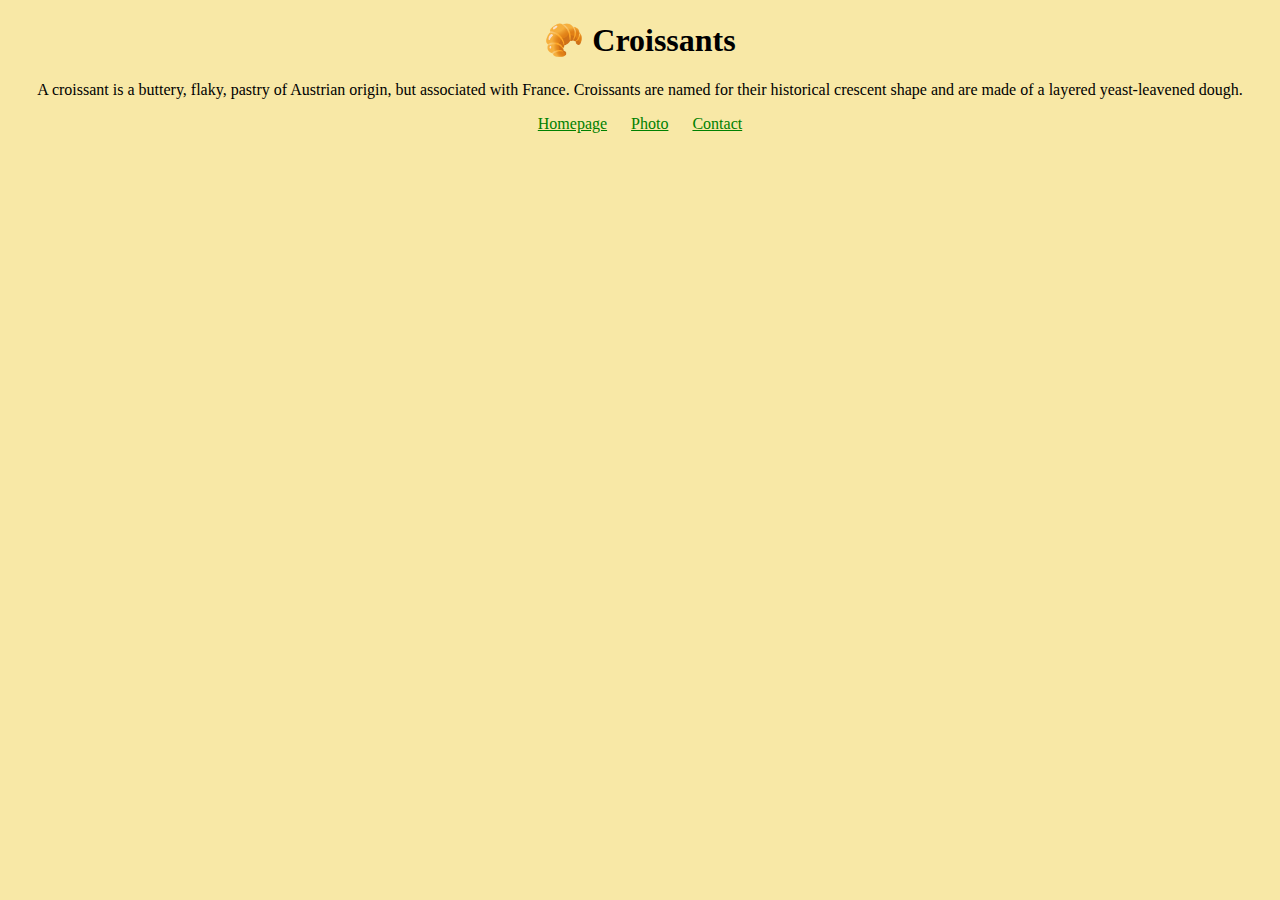
<file: index.html>
<!DOCTYPE html>
<html lang="en">
  <head>
    <meta charset="UTF-8" />
    <meta http-equiv="X-UA-Compatible" content="IE=edge" />
    <meta name="viewport" content="width=device-width, initial-scale=1.0" />
    <meta name="description"  content="A website dedicated to the delicious flaky croissant." />
</head>
    <link rel="stylesheet" href="/styles.css" />
    <title>Best Croissants in NYC - Crossiants.com</title>
  </head>
  <body>
    <h1>🥐 Croissants</h1>
    <p>
      A croissant is a buttery, flaky, pastry of Austrian origin, but associated
      with France. Croissants are named for their historical crescent shape and
      are made of a layered yeast-leavened dough.
    </p>
    <footer>
      <a href="/" title="Home">Homepage</a>
      <a href="/photo.html" title="Croissant photo">Photo</a>
      <a href="/contact.html" title="Contact Croissant.com">Contact</a>
    </footer>
  </body>
</html>
</file>
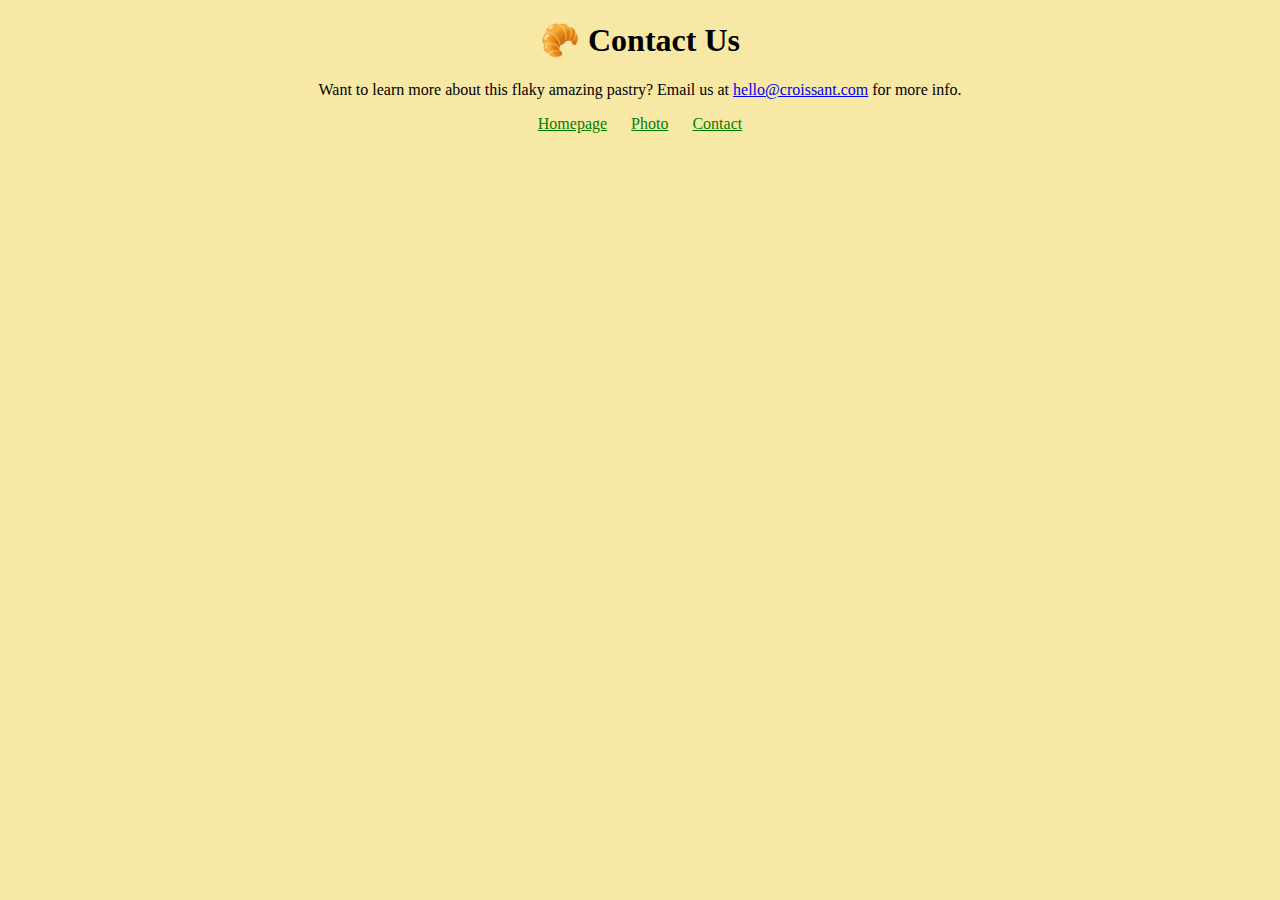
<file: contact.html>
<!DOCTYPE html>
<html lang="en">
  <head>
    <meta charset="UTF-8" />
    <meta http-equiv="X-UA-Compatible" content="IE=edge" />
    <meta name="viewport" content="width=device-width, initial-scale=1.0" />
    <meta name="description"  content="How to contant croissants.com." />
</head>
    <link rel="stylesheet" href="/styles.css" />
    <title>Contact Us - Croissants.com</title>
  </head>
  <body>
    <h1>🥐 Contact Us</h1>
    <p>
      Want to learn more about this flaky amazing pastry? Email us at
      <a href="mailto:hello@croissant.com" title="contact us by email"
        >hello@croissant.com</a
      >
      for more info.
    </p>
    <footer>
      <a href="/" title="Home">Homepage</a>
      <a href="/photo.html" title="Croissant photo">Photo</a>
      <a href="/contact.html" title="Contact Croissant.com">Contact</a>
    </footer>
  </body>
</html>
</file>
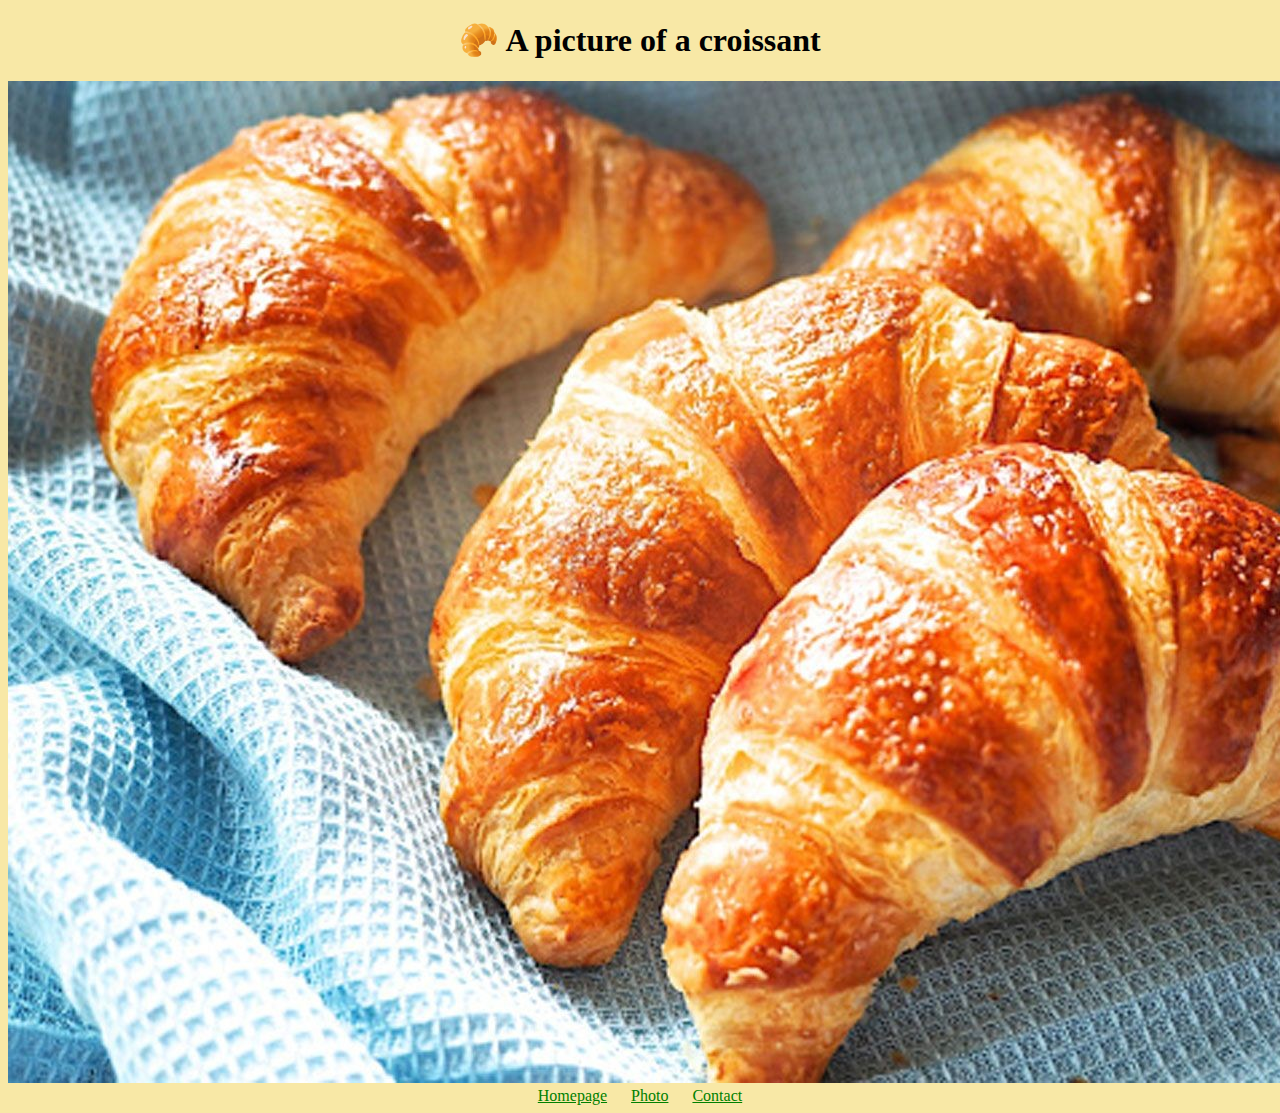
<file: photo.html>
<!DOCTYPE html>
<html lang="en">
  <head>
    <meta charset="UTF-8" />
    <meta http-equiv="X-UA-Compatible" content="IE=edge" />
    <meta name="viewport" content="width=device-width, initial-scale=1.0" />
    <link rel="stylesheet" href="/styles.css" />
    <meta name="description"  content="A picture of multiple crossiants." />
</head>
    <title>A Perfect Example of Crossiants - Crossiants.com</title>
  </head>
  <body>
    <h1>🥐 A picture of a croissant</h1>
    <img
      class="croissant-photo"
      src="/croissants.jpg"
      alt="handmade croissants"
    />
    <footer>
      <a href="/" title="Home">Homepage</a>
      <a href="/photo.html" title="Croissant photo">Photo</a>
      <a href="/contact.html" title="Contact Croissant.com">Contact</a>
    </footer>
  </body>
</html>
</file>
<file: styles.css>
body {
  background: #f8e8a6;
  text-align: center;
}

footer {
  text-align: center;
}

footer a {
  margin: 0 10px;
  color: green;
}
</file>
